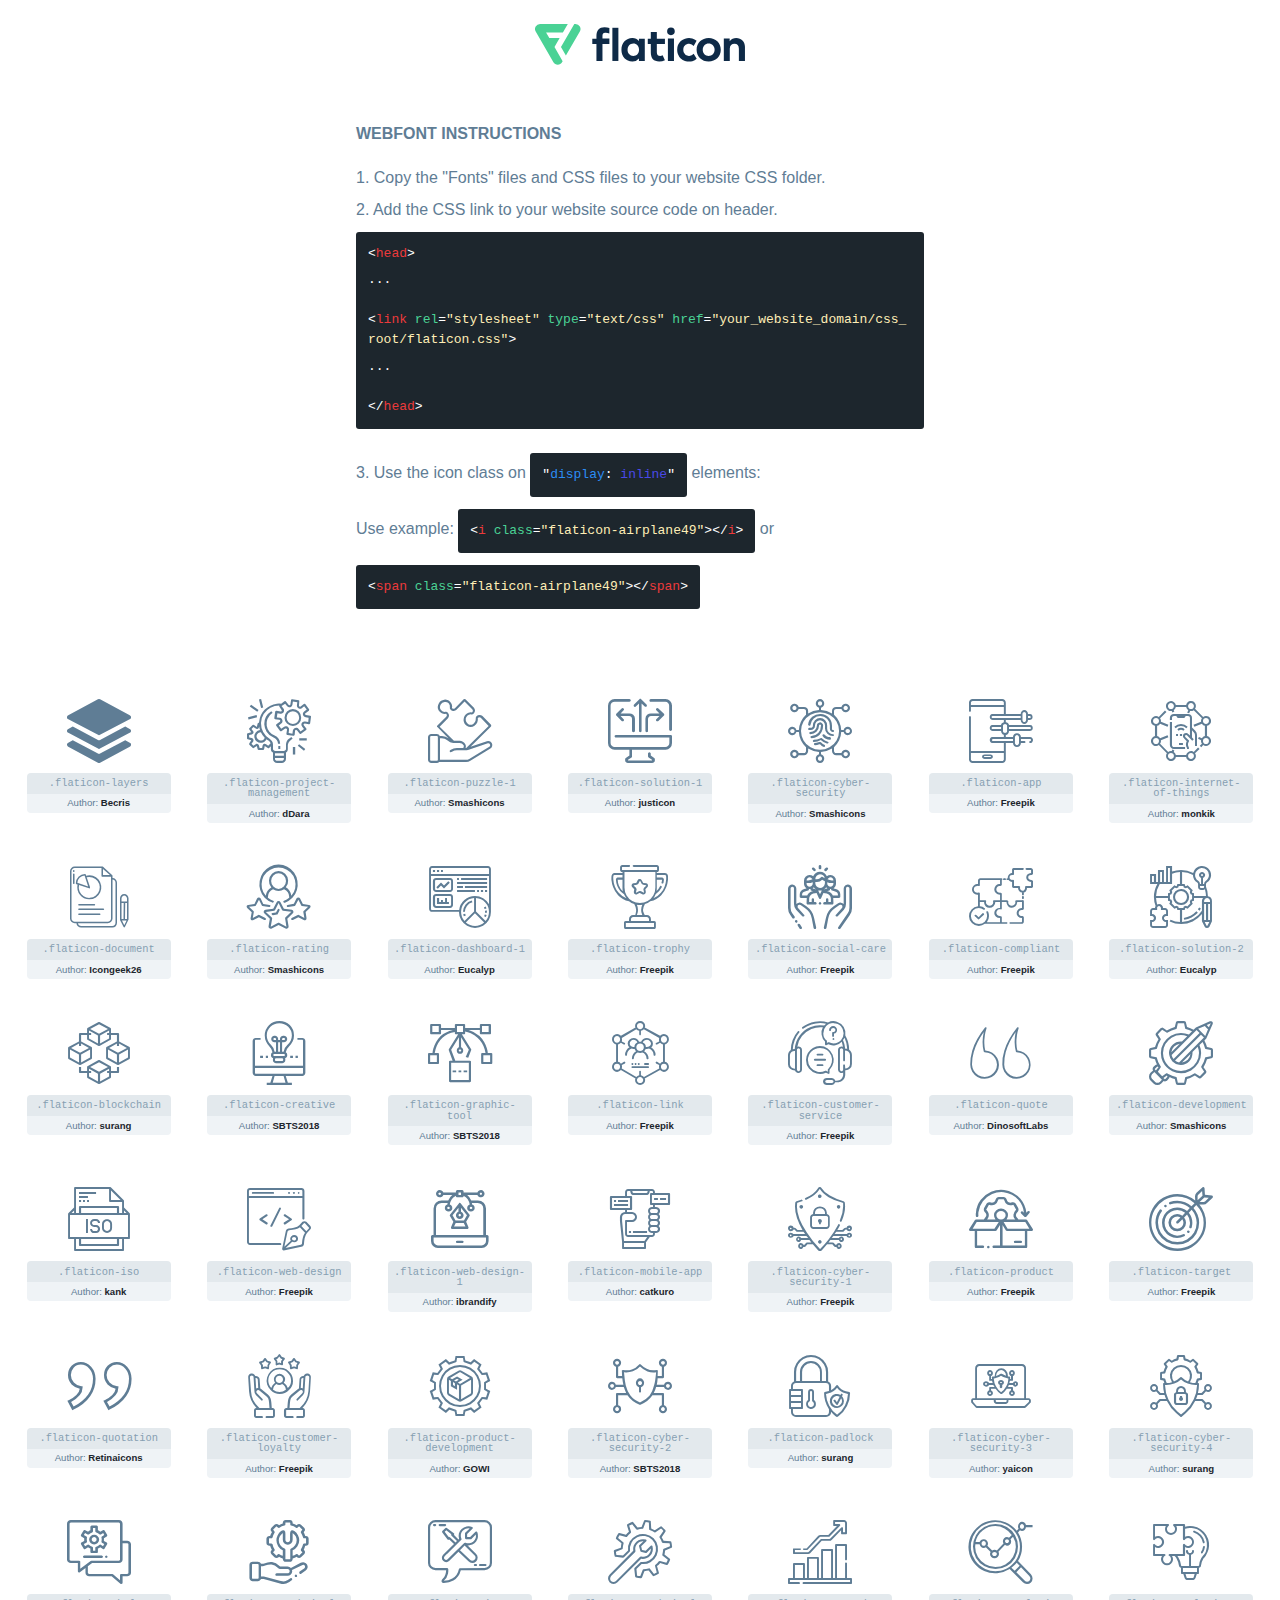
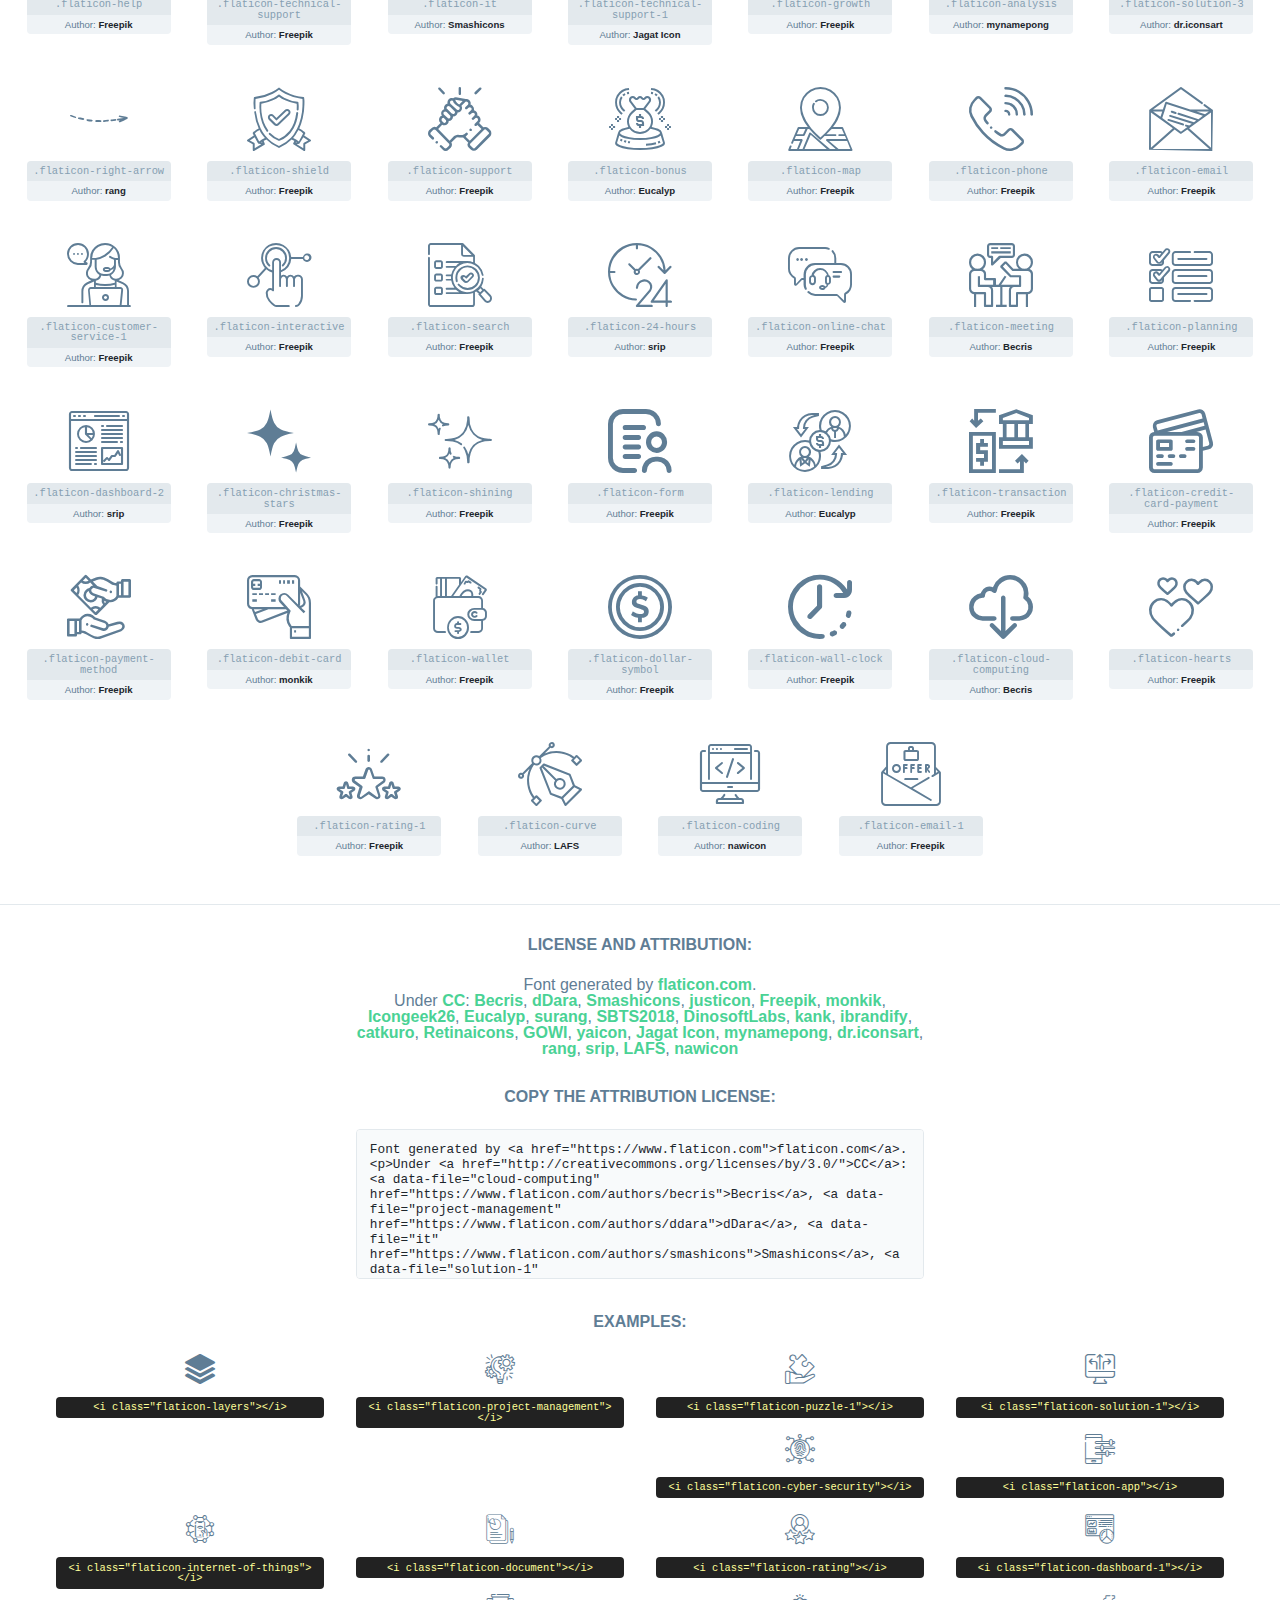
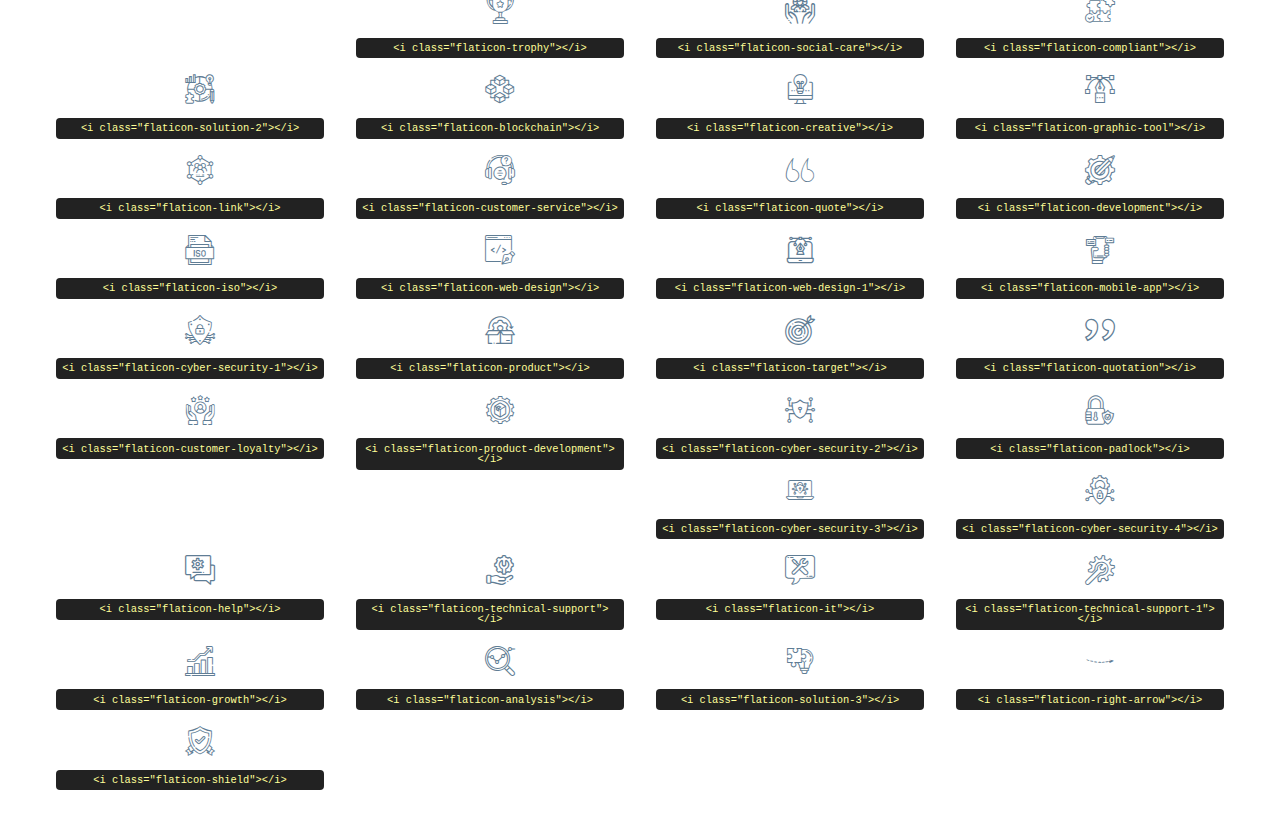
<file: static/fonts/flaticon/flaticon.html>
<!DOCTYPE html>
<html lang="en">
<head>
    <title>Flaticon Webfont</title>
    <link rel="stylesheet" type="text/css" href="flaticon.css"/>
    <meta charset="UTF-8">
    <style>
        html, body, div, span, applet, object, iframe,
        h1, h2, h3, h4, h5, h6, p, blockquote, pre,
        a, abbr, acronym, address, big, cite, code,
        del, dfn, em, img, ins, kbd, q, s, samp,
        small, strike, strong, sub, sup, tt, var,
        b, u, i, center,
        dl, dt, dd, ol, ul, li,
        fieldset, form, label, legend,
        table, caption, tbody, tfoot, thead, tr, th, td,
        article, aside, canvas, details, embed,
        figure, figcaption, footer, header, hgroup,
        menu, nav, output, ruby, section, summary,
        time, mark, audio, video {
            margin: 0;
            padding: 0;
            border: 0;
            font-size: 100%;
            font: inherit;
            vertical-align: baseline;
        }

        /* HTML5 display-role reset for older browsers */
        article, aside, details, figcaption, figure,
        footer, header, hgroup, menu, nav, section {
            display: block;
        }

        body {
            line-height: 1;
        }

        ol, ul {
            list-style: none;
        }

        blockquote, q {
            quotes: none;
        }

        blockquote:before, blockquote:after,
        q:before, q:after {
            content: '';
            content: none;
        }

        table {
            border-collapse: collapse;
            border-spacing: 0;
        }

        body {
            font-family: Helvetica, Arial, sans-serif;
            font-size: 16px;
            color: #5f7d95;
        }

        a {
            color: #4AD295;
            font-weight: bold;
            text-decoration: none;
        }

        * {
            -moz-box-sizing: border-box;
            -webkit-box-sizing: border-box;
            box-sizing: border-box;
            margin: 0;
            padding: 0;
        }

        [class^="flaticon-"]:before, [class*=" flaticon-"]:before, [class^="flaticon-"]:after, [class*=" flaticon-"]:after {
            font-family: Flaticon;
            font-size: 30px;
            font-style: normal;
            margin-left: 20px;
            color: #333;
        }

        .wrapper {
            max-width: 600px;
            margin: auto;
            padding: 0 1em;
        }

        .title {
            margin-bottom: 24px;
            text-transform: uppercase;
            font-weight: bold;
        }

        header {
            text-align: center;
            padding: 24px;
        }

        header .logo {
            width: 210px;
            height: auto;
            border: none;
            display: inline-block;
        }

        header strong {
            font-size: 28px;
            font-weight: 500;
            vertical-align: middle;
        }

        .demo {
            margin: 2em auto;
            line-height: 1.25em;
        }

        .demo ul li {
            margin-bottom: 12px;
        }

        .demo ul li code {
            background-color: #1D262D;
            border-radius: 3px;
            padding: 12px;
            display: inline-block;
            color: #fff;
            font-family: Consolas, Monaco, Lucida Console, Liberation Mono, DejaVu Sans Mono, Bitstream Vera Sans Mono, Courier New, monospace;
            font-weight: lighter;
            margin-top: 12px;
            font-size: 13px;
            word-break: break-all;
        }

        .demo ul li code .red {
            color: #EC3A3B;
        }

        .demo ul li code .green {
            color: #4AD295;
        }

        .demo ul li code .yellow {
            color: #FFEEB6;
        }

        .demo ul li code .blue {
            color: #2C8CF4;
        }

        .demo ul li code .purple {
            color: #4949E7;
        }

        .demo ul li code .dots {
            margin-top: 0.5em;
            display: block;
        }

        #glyphs {
            border-bottom: 1px solid #E3E9ED;
            padding: 2em 0;
            text-align: center;
        }

        .glyph {
            display: inline-block;
            width: 9em;
            margin: 1em;
            text-align: center;
            vertical-align: top;
            background: #FFF;
        }

        .glyph .flaticon {
            padding: 10px;
            display: block;
            font-family: "Flaticon";
            font-size: 64px;
            line-height: 1;
        }

        .glyph .flaticon:before {
            font-size: 64px;
            color: #5f7d95;
            margin-left: 0;
        }

        .class-name {
            font-size: 0.65em;
            background-color: #E3E9ED;
            color: #869FB2;
            border-radius: 4px 4px 0 0;
            padding: 0.5em;
            font-family: Consolas, Monaco, Lucida Console, Liberation Mono, DejaVu Sans Mono, Bitstream Vera Sans Mono, Courier New, monospace;
        }

        .author-name {
            font-size: 0.6em;
            background-color: #EFF3F6;
            border-top: 0;
            border-radius: 0 0 4px 4px;
            padding: 0.5em;
        }

        .author-name a {
            color: #1D262D;
        }

        .class-name:last-child {
            font-size: 10px;
            color: #888;
        }

        .class-name:last-child a {
            font-size: 10px;
            color: #555;
        }

        .glyph > input {
            display: block;
            width: 100px;
            margin: 5px auto;
            text-align: center;
            font-size: 12px;
            cursor: text;
        }

        .glyph > input.icon-input {
            font-family: "Flaticon";
            font-size: 16px;
            margin-bottom: 10px;
        }

        .attribution .title {
            margin-top: 2em;
        }

        .attribution textarea {
            background-color: #F8FAFB;
            color: #1D262D;
            padding: 1em;
            border: none;
            box-shadow: none;
            border: 1px solid #E3E9ED;
            border-radius: 4px;
            resize: none;
            width: 100%;
            height: 150px;
            font-size: 0.8em;
            font-family: Consolas, Monaco, Lucida Console, Liberation Mono, DejaVu Sans Mono, Bitstream Vera Sans Mono, Courier New, monospace;
            -webkit-appearance: none;
        }

        .attribution textarea:hover {
            border-color: #CFD9E0;
        }

        .attribution textarea:focus {
            border-color: #4AD295;
        }

        .iconsuse {
            margin: 2em auto;
            text-align: center;
            max-width: 1200px;
        }

        .iconsuse:after {
            content: '';
            display: table;
            clear: both;
        }

        .iconsuse .image {
            float: left;
            width: 25%;
            padding: 0 1em;
        }

        .iconsuse .image p {
            margin-bottom: 1em;
        }

        .iconsuse .image span {
            display: block;
            font-size: 0.65em;
            background-color: #222;
            color: #fff;
            border-radius: 4px;
            padding: 0.5em;
            color: #FFFF99;
            margin-top: 1em;
            font-family: Consolas, Monaco, Lucida Console, Liberation Mono, DejaVu Sans Mono, Bitstream Vera Sans Mono, Courier New, monospace;
        }

        .flaticon:before {
            color: #5f7d95;
        }

        #footer {
            text-align: center;
            background-color: #1D262D;
            color: #869FB2;
            padding: 12px;
            font-size: 14px;
        }

        #footer a {
            font-weight: normal;
        }

        @media (max-width: 960px) {
            .iconsuse .image {
                width: 50%;
            }
        }

        .preview {
            width: 100px;
            display: inline-block;
            margin: 10px;
        }

        .preview .inner {
            display: inline-block;
            width: 100%;
            text-align: center;
            background: #f5f5f5;
            -webkit-border-radius: 3px 3px 0 0;
            -moz-border-radius: 3px 3px 0 0;
            border-radius: 3px 3px 0 0;
        }

        .preview .inner  {
            line-height: 85px;
            font-size: 40px;
            color: #333;
        }

        .label {
            display: inline-block;
            width: 100%;
            box-sizing: border-box;
            padding: 5px;
            font-size: 10px;
            font-family: Monaco, monospace;
            color: #666;
            white-space: nowrap;
            overflow: hidden;
            text-overflow: ellipsis;
            background: #ddd;
            -webkit-border-radius: 0 0 3px 3px;
            -moz-border-radius: 0 0 3px 3px;
            border-radius: 0 0 3px 3px;
            color: #666;
        }
    </style>
</head>
<body>
    <header>
        <a href="https://www.flaticon.com/" target="_blank" class="logo">
            <svg xmlns="http://www.w3.org/2000/svg" viewBox="0 0 394.3 76.5">
                <path d="M156.6,69.4H145.3V7.1h11.3Z" style="fill:#0e2a47"/>
                <path d="M206.2,69.4h-11V64.8a15.4,15.4,0,0,1-12.6,5.7c-11.6,0-20.3-9.5-20.3-22.1s8.8-22.1,20.3-22.1a15.4,15.4,0,0,1,12.6,5.8V27.5h11Zm-32.4-21c0,6.4,4.2,11.6,10.8,11.6s10.8-4.9,10.8-11.6-4.4-11.6-10.8-11.6S173.9,42,173.9,48.4Z"
                      style="fill:#0e2a47"/>
                <path d="M262.5,13.7a7.2,7.2,0,0,1-14.4,0,7.2,7.2,0,1,1,14.4,0ZM261,69.4H249.6v-42H261Z"
                      style="fill:#0e2a47"/>
                <path id="_Trazado_" data-name="&lt;Trazado&gt;"
                      d="M139.6,17.8a16.6,16.6,0,0,0-8-1.4c-3.2.4-4.9,2-4.9,5.9v5.1h13V37.5h-13v32H115.4v-32h-7.8v-10h7.8V22.2c0-9.9,5.2-16.3,15-16.3a23.4,23.4,0,0,1,9.3,1.8Z"
                      style="fill:#0e2a47"/>
                <path d="M235.1,60c-3.5,0-6.3-1.9-6.3-7.1V37.5H244v-10H228.8V15H217.5V27.5h-5.7v10h5.7V53.7c0,10.9,5.3,16.8,15.7,16.8A22.9,22.9,0,0,0,244,68l-4.3-9.1A12.3,12.3,0,0,1,235.1,60Z"
                      style="fill:#0e2a47"/>
                <path d="M348.9,48.4c0,12.6-9.7,22.1-22.7,22.1s-22.7-9.4-22.7-22.1,9.6-22.1,22.7-22.1S348.9,35.8,348.9,48.4Zm-33.9,0c0,6.8,4.8,11.6,11.1,11.6s11.2-4.8,11.2-11.6-4.8-11.6-11.2-11.6S315.1,41.6,315.1,48.4Z"
                      style="fill:#0e2a47"/>
                <path d="M394.3,42.7V69.4H382.9V46.3c0-6.1-3-9.4-8.2-9.4s-8.9,3.2-8.9,9.5v23H354.6v-42h11v4.9c3-4.5,7.6-6.1,12.3-6.1C387.5,26.3,394.3,33,394.3,42.7Z"
                      style="fill:#0e2a47"/>
                <path d="M298,55.7h0a12.4,12.4,0,0,1-8.2,4.2h-.9l-1.8-.2a10,10,0,0,1-7.4-5.6,13.2,13.2,0,0,1-1.2-5.8,13,13,0,0,1,1.3-5.9,10.1,10.1,0,0,1,7.5-5.5h2.4a11.7,11.7,0,0,1,8.3,4.2l5.5-9.6a19.9,19.9,0,0,0-8.1-4.3,23.4,23.4,0,0,0-6.1-.8,25.2,25.2,0,0,0-7.5,1.1,20.9,20.9,0,0,0-8,4.6,21.9,21.9,0,0,0-6.8,16.4,21.9,21.9,0,0,0,6.7,16.3,20.9,20.9,0,0,0,8,4.6,25.2,25.2,0,0,0,7.7,1.2,23.6,23.6,0,0,0,6.2-.8,20,20,0,0,0,8.1-4.4Z"
                      style="fill:#0e2a47"/>
                <path d="M46.3,26.5H26.9L20.8,16H52.4L61.6,0H9.4A9.3,9.3,0,0,0,1.3,4.7a9.3,9.3,0,0,0,0,9.4L34.6,71.8a9.4,9.4,0,0,0,16.2,0l1.1-1.9L36.6,43.3Z"
                      style="fill:#4ad295"/>
                <path d="M84.2,4.7A9.3,9.3,0,0,0,76.1,0H73.8l-25,43.3,9.2,16L84.2,14A9.3,9.3,0,0,0,84.2,4.7Z"
                      style="fill:#4ad295"/>
            </svg>
        </a>
    </header>
    <section class="demo wrapper">

        <p class="title">Webfont Instructions</p>

        <ul>
            <li>
                <span class="num">1. </span>Copy the "Fonts" files and CSS files to your website CSS folder.
            </li>
            <li>
                <span class="num">2. </span>Add the CSS link to your website source code on header.
                <code class="big">
                    &lt;<span class="red">head</span>&gt;
                    <br/><span class="dots">...</span>
                    <br/>&lt;<span class="red">link</span> <span class="green">rel</span>=<span
                        class="yellow">"stylesheet"</span> <span class="green">type</span>=<span
                        class="yellow">"text/css"</span> <span class="green">href</span>=<span class="yellow">"your_website_domain/css_root/flaticon.css"</span>&gt;
                    <br/><span class="dots">...</span>
                    <br/>&lt;/<span class="red">head</span>&gt;
                </code>
            </li>

            <li>
                <p>
                    <span class="num">3. </span>Use the icon class on <code>"<span class="blue">display</span>:<span
                        class="purple"> inline</span>"</code> elements:
                    <br/>
                    Use example: <code>&lt;<span class="red">i</span> <span class="green">class</span>=<span class="yellow">&quot;flaticon-airplane49&quot;</span>&gt;&lt;/<span
                        class="red">i</span>&gt;</code> or <code>&lt;<span class="red">span</span> <span
                        class="green">class</span>=<span class="yellow">&quot;flaticon-airplane49&quot;</span>&gt;&lt;/<span
                        class="red">span</span>&gt;</code>
            </li>
        </ul>

    </section>
    <section id="glyphs">
            <div class="glyph">
                <i class="flaticon flaticon-layers"></i>
                <div class="class-name">.flaticon-layers</div>
                <div class="author-name">Author: <a data-file="layers" href="https://www.flaticon.com/authors/becris">Becris</a> </div>
            </div>

            <div class="glyph">
                <i class="flaticon flaticon-project-management"></i>
                <div class="class-name">.flaticon-project-management</div>
                <div class="author-name">Author: <a data-file="project-management" href="https://www.flaticon.com/authors/ddara">dDara</a> </div>
            </div>

            <div class="glyph">
                <i class="flaticon flaticon-puzzle-1"></i>
                <div class="class-name">.flaticon-puzzle-1</div>
                <div class="author-name">Author: <a data-file="puzzle-1" href="https://www.flaticon.com/authors/smashicons">Smashicons</a> </div>
            </div>

            <div class="glyph">
                <i class="flaticon flaticon-solution-1"></i>
                <div class="class-name">.flaticon-solution-1</div>
                <div class="author-name">Author: <a data-file="solution-1" href="https://www.flaticon.com/authors/justicon">justicon</a> </div>
            </div>

            <div class="glyph">
                <i class="flaticon flaticon-cyber-security"></i>
                <div class="class-name">.flaticon-cyber-security</div>
                <div class="author-name">Author: <a data-file="cyber-security" href="https://www.flaticon.com/authors/smashicons">Smashicons</a> </div>
            </div>

            <div class="glyph">
                <i class="flaticon flaticon-app"></i>
                <div class="class-name">.flaticon-app</div>
                <div class="author-name">Author: <a data-file="app" href="http://www.freepik.com">Freepik</a> </div>
            </div>

            <div class="glyph">
                <i class="flaticon flaticon-internet-of-things"></i>
                <div class="class-name">.flaticon-internet-of-things</div>
                <div class="author-name">Author: <a data-file="internet-of-things" href="https://www.flaticon.com/authors/monkik">monkik</a> </div>
            </div>

            <div class="glyph">
                <i class="flaticon flaticon-document"></i>
                <div class="class-name">.flaticon-document</div>
                <div class="author-name">Author: <a data-file="document" href="https://www.flaticon.com/authors/icongeek26">Icongeek26</a> </div>
            </div>

            <div class="glyph">
                <i class="flaticon flaticon-rating"></i>
                <div class="class-name">.flaticon-rating</div>
                <div class="author-name">Author: <a data-file="rating" href="https://www.flaticon.com/authors/smashicons">Smashicons</a> </div>
            </div>

            <div class="glyph">
                <i class="flaticon flaticon-dashboard-1"></i>
                <div class="class-name">.flaticon-dashboard-1</div>
                <div class="author-name">Author: <a data-file="dashboard-1" href="https://www.flaticon.com/authors/eucalyp">Eucalyp</a> </div>
            </div>

            <div class="glyph">
                <i class="flaticon flaticon-trophy"></i>
                <div class="class-name">.flaticon-trophy</div>
                <div class="author-name">Author: <a data-file="trophy" href="http://www.freepik.com">Freepik</a> </div>
            </div>

            <div class="glyph">
                <i class="flaticon flaticon-social-care"></i>
                <div class="class-name">.flaticon-social-care</div>
                <div class="author-name">Author: <a data-file="social-care" href="http://www.freepik.com">Freepik</a> </div>
            </div>

            <div class="glyph">
                <i class="flaticon flaticon-compliant"></i>
                <div class="class-name">.flaticon-compliant</div>
                <div class="author-name">Author: <a data-file="compliant" href="http://www.freepik.com">Freepik</a> </div>
            </div>

            <div class="glyph">
                <i class="flaticon flaticon-solution-2"></i>
                <div class="class-name">.flaticon-solution-2</div>
                <div class="author-name">Author: <a data-file="solution-2" href="https://www.flaticon.com/authors/eucalyp">Eucalyp</a> </div>
            </div>

            <div class="glyph">
                <i class="flaticon flaticon-blockchain"></i>
                <div class="class-name">.flaticon-blockchain</div>
                <div class="author-name">Author: <a data-file="blockchain" href="https://www.flaticon.com/authors/surang">surang</a> </div>
            </div>

            <div class="glyph">
                <i class="flaticon flaticon-creative"></i>
                <div class="class-name">.flaticon-creative</div>
                <div class="author-name">Author: <a data-file="creative" href="https://www.flaticon.com/authors/sbts2018">SBTS2018</a> </div>
            </div>

            <div class="glyph">
                <i class="flaticon flaticon-graphic-tool"></i>
                <div class="class-name">.flaticon-graphic-tool</div>
                <div class="author-name">Author: <a data-file="graphic-tool" href="https://www.flaticon.com/authors/sbts2018">SBTS2018</a> </div>
            </div>

            <div class="glyph">
                <i class="flaticon flaticon-link"></i>
                <div class="class-name">.flaticon-link</div>
                <div class="author-name">Author: <a data-file="link" href="http://www.freepik.com">Freepik</a> </div>
            </div>

            <div class="glyph">
                <i class="flaticon flaticon-customer-service"></i>
                <div class="class-name">.flaticon-customer-service</div>
                <div class="author-name">Author: <a data-file="customer-service" href="http://www.freepik.com">Freepik</a> </div>
            </div>

            <div class="glyph">
                <i class="flaticon flaticon-quote"></i>
                <div class="class-name">.flaticon-quote</div>
                <div class="author-name">Author: <a data-file="quote" href="https://www.flaticon.com/authors/dinosoftlabs">DinosoftLabs</a> </div>
            </div>

            <div class="glyph">
                <i class="flaticon flaticon-development"></i>
                <div class="class-name">.flaticon-development</div>
                <div class="author-name">Author: <a data-file="development" href="https://www.flaticon.com/authors/smashicons">Smashicons</a> </div>
            </div>

            <div class="glyph">
                <i class="flaticon flaticon-iso"></i>
                <div class="class-name">.flaticon-iso</div>
                <div class="author-name">Author: <a data-file="iso" href="https://www.flaticon.com/authors/kank">kank</a> </div>
            </div>

            <div class="glyph">
                <i class="flaticon flaticon-web-design"></i>
                <div class="class-name">.flaticon-web-design</div>
                <div class="author-name">Author: <a data-file="web-design" href="http://www.freepik.com">Freepik</a> </div>
            </div>

            <div class="glyph">
                <i class="flaticon flaticon-web-design-1"></i>
                <div class="class-name">.flaticon-web-design-1</div>
                <div class="author-name">Author: <a data-file="web-design-1" href="https://www.flaticon.com/authors/ibrandify">ibrandify</a> </div>
            </div>

            <div class="glyph">
                <i class="flaticon flaticon-mobile-app"></i>
                <div class="class-name">.flaticon-mobile-app</div>
                <div class="author-name">Author: <a data-file="mobile-app" href="https://www.flaticon.com/authors/catkuro">catkuro</a> </div>
            </div>

            <div class="glyph">
                <i class="flaticon flaticon-cyber-security-1"></i>
                <div class="class-name">.flaticon-cyber-security-1</div>
                <div class="author-name">Author: <a data-file="cyber-security-1" href="http://www.freepik.com">Freepik</a> </div>
            </div>

            <div class="glyph">
                <i class="flaticon flaticon-product"></i>
                <div class="class-name">.flaticon-product</div>
                <div class="author-name">Author: <a data-file="product" href="http://www.freepik.com">Freepik</a> </div>
            </div>

            <div class="glyph">
                <i class="flaticon flaticon-target"></i>
                <div class="class-name">.flaticon-target</div>
                <div class="author-name">Author: <a data-file="target" href="http://www.freepik.com">Freepik</a> </div>
            </div>

            <div class="glyph">
                <i class="flaticon flaticon-quotation"></i>
                <div class="class-name">.flaticon-quotation</div>
                <div class="author-name">Author: <a data-file="quotation" href="https://www.flaticon.com/authors/retinaicons">Retinaicons</a> </div>
            </div>

            <div class="glyph">
                <i class="flaticon flaticon-customer-loyalty"></i>
                <div class="class-name">.flaticon-customer-loyalty</div>
                <div class="author-name">Author: <a data-file="customer-loyalty" href="http://www.freepik.com">Freepik</a> </div>
            </div>

            <div class="glyph">
                <i class="flaticon flaticon-product-development"></i>
                <div class="class-name">.flaticon-product-development</div>
                <div class="author-name">Author: <a data-file="product-development" href="https://www.flaticon.com/authors/gowi">GOWI</a> </div>
            </div>

            <div class="glyph">
                <i class="flaticon flaticon-cyber-security-2"></i>
                <div class="class-name">.flaticon-cyber-security-2</div>
                <div class="author-name">Author: <a data-file="cyber-security-2" href="https://www.flaticon.com/authors/sbts2018">SBTS2018</a> </div>
            </div>

            <div class="glyph">
                <i class="flaticon flaticon-padlock"></i>
                <div class="class-name">.flaticon-padlock</div>
                <div class="author-name">Author: <a data-file="padlock" href="https://www.flaticon.com/authors/surang">surang</a> </div>
            </div>

            <div class="glyph">
                <i class="flaticon flaticon-cyber-security-3"></i>
                <div class="class-name">.flaticon-cyber-security-3</div>
                <div class="author-name">Author: <a data-file="cyber-security-3" href="https://www.flaticon.com/authors/yaicon">yaicon</a> </div>
            </div>

            <div class="glyph">
                <i class="flaticon flaticon-cyber-security-4"></i>
                <div class="class-name">.flaticon-cyber-security-4</div>
                <div class="author-name">Author: <a data-file="cyber-security-4" href="https://www.flaticon.com/authors/surang">surang</a> </div>
            </div>

            <div class="glyph">
                <i class="flaticon flaticon-help"></i>
                <div class="class-name">.flaticon-help</div>
                <div class="author-name">Author: <a data-file="help" href="http://www.freepik.com">Freepik</a> </div>
            </div>

            <div class="glyph">
                <i class="flaticon flaticon-technical-support"></i>
                <div class="class-name">.flaticon-technical-support</div>
                <div class="author-name">Author: <a data-file="technical-support" href="http://www.freepik.com">Freepik</a> </div>
            </div>

            <div class="glyph">
                <i class="flaticon flaticon-it"></i>
                <div class="class-name">.flaticon-it</div>
                <div class="author-name">Author: <a data-file="it" href="https://www.flaticon.com/authors/smashicons">Smashicons</a> </div>
            </div>

            <div class="glyph">
                <i class="flaticon flaticon-technical-support-1"></i>
                <div class="class-name">.flaticon-technical-support-1</div>
                <div class="author-name">Author: <a data-file="technical-support-1" href="https://www.flaticon.com/authors/jagat-icon">Jagat Icon</a> </div>
            </div>

            <div class="glyph">
                <i class="flaticon flaticon-growth"></i>
                <div class="class-name">.flaticon-growth</div>
                <div class="author-name">Author: <a data-file="growth" href="http://www.freepik.com">Freepik</a> </div>
            </div>

            <div class="glyph">
                <i class="flaticon flaticon-analysis"></i>
                <div class="class-name">.flaticon-analysis</div>
                <div class="author-name">Author: <a data-file="analysis" href="https://www.flaticon.com/authors/mynamepong">mynamepong</a> </div>
            </div>

            <div class="glyph">
                <i class="flaticon flaticon-solution-3"></i>
                <div class="class-name">.flaticon-solution-3</div>
                <div class="author-name">Author: <a data-file="solution-3" href="https://www.flaticon.com/authors/driconsart">dr.iconsart</a> </div>
            </div>

            <div class="glyph">
                <i class="flaticon flaticon-right-arrow"></i>
                <div class="class-name">.flaticon-right-arrow</div>
                <div class="author-name">Author: <a data-file="right-arrow" href="https://www.flaticon.com/authors/rang">rang</a> </div>
            </div>

            <div class="glyph">
                <i class="flaticon flaticon-shield"></i>
                <div class="class-name">.flaticon-shield</div>
                <div class="author-name">Author: <a data-file="shield" href="http://www.freepik.com">Freepik</a> </div>
            </div>

            <div class="glyph">
                <i class="flaticon flaticon-support"></i>
                <div class="class-name">.flaticon-support</div>
                <div class="author-name">Author: <a data-file="support" href="http://www.freepik.com">Freepik</a> </div>
            </div>

            <div class="glyph">
                <i class="flaticon flaticon-bonus"></i>
                <div class="class-name">.flaticon-bonus</div>
                <div class="author-name">Author: <a data-file="bonus" href="https://www.flaticon.com/authors/eucalyp">Eucalyp</a> </div>
            </div>

            <div class="glyph">
                <i class="flaticon flaticon-map"></i>
                <div class="class-name">.flaticon-map</div>
                <div class="author-name">Author: <a data-file="map" href="http://www.freepik.com">Freepik</a> </div>
            </div>

            <div class="glyph">
                <i class="flaticon flaticon-phone"></i>
                <div class="class-name">.flaticon-phone</div>
                <div class="author-name">Author: <a data-file="phone" href="http://www.freepik.com">Freepik</a> </div>
            </div>

            <div class="glyph">
                <i class="flaticon flaticon-email"></i>
                <div class="class-name">.flaticon-email</div>
                <div class="author-name">Author: <a data-file="email" href="http://www.freepik.com">Freepik</a> </div>
            </div>

            <div class="glyph">
                <i class="flaticon flaticon-customer-service-1"></i>
                <div class="class-name">.flaticon-customer-service-1</div>
                <div class="author-name">Author: <a data-file="customer-service-1" href="http://www.freepik.com">Freepik</a> </div>
            </div>

            <div class="glyph">
                <i class="flaticon flaticon-interactive"></i>
                <div class="class-name">.flaticon-interactive</div>
                <div class="author-name">Author: <a data-file="interactive" href="http://www.freepik.com">Freepik</a> </div>
            </div>

            <div class="glyph">
                <i class="flaticon flaticon-search"></i>
                <div class="class-name">.flaticon-search</div>
                <div class="author-name">Author: <a data-file="search" href="http://www.freepik.com">Freepik</a> </div>
            </div>

            <div class="glyph">
                <i class="flaticon flaticon-24-hours"></i>
                <div class="class-name">.flaticon-24-hours</div>
                <div class="author-name">Author: <a data-file="24-hours" href="https://www.flaticon.com/authors/srip">srip</a> </div>
            </div>

            <div class="glyph">
                <i class="flaticon flaticon-online-chat"></i>
                <div class="class-name">.flaticon-online-chat</div>
                <div class="author-name">Author: <a data-file="online-chat" href="http://www.freepik.com">Freepik</a> </div>
            </div>

            <div class="glyph">
                <i class="flaticon flaticon-meeting"></i>
                <div class="class-name">.flaticon-meeting</div>
                <div class="author-name">Author: <a data-file="meeting" href="https://www.flaticon.com/authors/becris">Becris</a> </div>
            </div>

            <div class="glyph">
                <i class="flaticon flaticon-planning"></i>
                <div class="class-name">.flaticon-planning</div>
                <div class="author-name">Author: <a data-file="planning" href="http://www.freepik.com">Freepik</a> </div>
            </div>

            <div class="glyph">
                <i class="flaticon flaticon-dashboard-2"></i>
                <div class="class-name">.flaticon-dashboard-2</div>
                <div class="author-name">Author: <a data-file="dashboard-2" href="https://www.flaticon.com/authors/srip">srip</a> </div>
            </div>

            <div class="glyph">
                <i class="flaticon flaticon-christmas-stars"></i>
                <div class="class-name">.flaticon-christmas-stars</div>
                <div class="author-name">Author: <a data-file="christmas-stars" href="http://www.freepik.com">Freepik</a> </div>
            </div>

            <div class="glyph">
                <i class="flaticon flaticon-shining"></i>
                <div class="class-name">.flaticon-shining</div>
                <div class="author-name">Author: <a data-file="shining" href="http://www.freepik.com">Freepik</a> </div>
            </div>

            <div class="glyph">
                <i class="flaticon flaticon-form"></i>
                <div class="class-name">.flaticon-form</div>
                <div class="author-name">Author: <a data-file="form" href="http://www.freepik.com">Freepik</a> </div>
            </div>

            <div class="glyph">
                <i class="flaticon flaticon-lending"></i>
                <div class="class-name">.flaticon-lending</div>
                <div class="author-name">Author: <a data-file="lending" href="https://www.flaticon.com/authors/eucalyp">Eucalyp</a> </div>
            </div>

            <div class="glyph">
                <i class="flaticon flaticon-transaction"></i>
                <div class="class-name">.flaticon-transaction</div>
                <div class="author-name">Author: <a data-file="transaction" href="http://www.freepik.com">Freepik</a> </div>
            </div>

            <div class="glyph">
                <i class="flaticon flaticon-credit-card-payment"></i>
                <div class="class-name">.flaticon-credit-card-payment</div>
                <div class="author-name">Author: <a data-file="credit-card-payment" href="http://www.freepik.com">Freepik</a> </div>
            </div>

            <div class="glyph">
                <i class="flaticon flaticon-payment-method"></i>
                <div class="class-name">.flaticon-payment-method</div>
                <div class="author-name">Author: <a data-file="payment-method" href="http://www.freepik.com">Freepik</a> </div>
            </div>

            <div class="glyph">
                <i class="flaticon flaticon-debit-card"></i>
                <div class="class-name">.flaticon-debit-card</div>
                <div class="author-name">Author: <a data-file="debit-card" href="https://www.flaticon.com/authors/monkik">monkik</a> </div>
            </div>

            <div class="glyph">
                <i class="flaticon flaticon-wallet"></i>
                <div class="class-name">.flaticon-wallet</div>
                <div class="author-name">Author: <a data-file="wallet" href="http://www.freepik.com">Freepik</a> </div>
            </div>

            <div class="glyph">
                <i class="flaticon flaticon-dollar-symbol"></i>
                <div class="class-name">.flaticon-dollar-symbol</div>
                <div class="author-name">Author: <a data-file="dollar-symbol" href="http://www.freepik.com">Freepik</a> </div>
            </div>

            <div class="glyph">
                <i class="flaticon flaticon-wall-clock"></i>
                <div class="class-name">.flaticon-wall-clock</div>
                <div class="author-name">Author: <a data-file="wall-clock" href="http://www.freepik.com">Freepik</a> </div>
            </div>

            <div class="glyph">
                <i class="flaticon flaticon-cloud-computing"></i>
                <div class="class-name">.flaticon-cloud-computing</div>
                <div class="author-name">Author: <a data-file="cloud-computing" href="https://www.flaticon.com/authors/becris">Becris</a> </div>
            </div>

            <div class="glyph">
                <i class="flaticon flaticon-hearts"></i>
                <div class="class-name">.flaticon-hearts</div>
                <div class="author-name">Author: <a data-file="hearts" href="http://www.freepik.com">Freepik</a> </div>
            </div>

            <div class="glyph">
                <i class="flaticon flaticon-rating-1"></i>
                <div class="class-name">.flaticon-rating-1</div>
                <div class="author-name">Author: <a data-file="rating-1" href="http://www.freepik.com">Freepik</a> </div>
            </div>

            <div class="glyph">
                <i class="flaticon flaticon-curve"></i>
                <div class="class-name">.flaticon-curve</div>
                <div class="author-name">Author: <a data-file="curve" href="https://www.flaticon.com/authors/lafs">LAFS</a> </div>
            </div>

            <div class="glyph">
                <i class="flaticon flaticon-coding"></i>
                <div class="class-name">.flaticon-coding</div>
                <div class="author-name">Author: <a data-file="coding" href="https://www.flaticon.com/authors/nawicon">nawicon</a> </div>
            </div>

            <div class="glyph">
                <i class="flaticon flaticon-email-1"></i>
                <div class="class-name">.flaticon-email-1</div>
                <div class="author-name">Author: <a data-file="email-1" href="http://www.freepik.com">Freepik</a> </div>
            </div>

    </section>

    <section class="attribution wrapper"   style="text-align:center;">

        <div class="title">License and attribution:</div><div class="attrDiv">Font generated by <a href="https://www.flaticon.com">flaticon.com</a>. <div><p>Under <a href="http://creativecommons.org/licenses/by/3.0/">CC</a>: <a data-file="cloud-computing" href="https://www.flaticon.com/authors/becris">Becris</a>, <a data-file="project-management" href="https://www.flaticon.com/authors/ddara">dDara</a>, <a data-file="it" href="https://www.flaticon.com/authors/smashicons">Smashicons</a>, <a data-file="solution-1" href="https://www.flaticon.com/authors/justicon">justicon</a>, <a data-file="email-1" href="http://www.freepik.com">Freepik</a>, <a data-file="debit-card" href="https://www.flaticon.com/authors/monkik">monkik</a>, <a data-file="document" href="https://www.flaticon.com/authors/icongeek26">Icongeek26</a>, <a data-file="lending" href="https://www.flaticon.com/authors/eucalyp">Eucalyp</a>, <a data-file="cyber-security-4" href="https://www.flaticon.com/authors/surang">surang</a>, <a data-file="cyber-security-2" href="https://www.flaticon.com/authors/sbts2018">SBTS2018</a>, <a data-file="quote" href="https://www.flaticon.com/authors/dinosoftlabs">DinosoftLabs</a>, <a data-file="iso" href="https://www.flaticon.com/authors/kank">kank</a>, <a data-file="web-design-1" href="https://www.flaticon.com/authors/ibrandify">ibrandify</a>, <a data-file="mobile-app" href="https://www.flaticon.com/authors/catkuro">catkuro</a>, <a data-file="quotation" href="https://www.flaticon.com/authors/retinaicons">Retinaicons</a>, <a data-file="product-development" href="https://www.flaticon.com/authors/gowi">GOWI</a>, <a data-file="cyber-security-3" href="https://www.flaticon.com/authors/yaicon">yaicon</a>, <a data-file="technical-support-1" href="https://www.flaticon.com/authors/jagat-icon">Jagat Icon</a>, <a data-file="analysis" href="https://www.flaticon.com/authors/mynamepong">mynamepong</a>, <a data-file="solution-3" href="https://www.flaticon.com/authors/driconsart">dr.iconsart</a>, <a data-file="right-arrow" href="https://www.flaticon.com/authors/rang">rang</a>, <a data-file="dashboard-2" href="https://www.flaticon.com/authors/srip">srip</a>, <a data-file="curve" href="https://www.flaticon.com/authors/lafs">LAFS</a>, <a data-file="coding" href="https://www.flaticon.com/authors/nawicon">nawicon</a></p>  </div>
        </div>
        <div class="title">Copy the Attribution License:</div>

        <textarea onclick="this.focus();this.select();">Font generated by &lt;a href=&quot;https://www.flaticon.com&quot;&gt;flaticon.com&lt;/a&gt;. <p>Under <a href="http://creativecommons.org/licenses/by/3.0/">CC</a>: <a data-file="cloud-computing" href="https://www.flaticon.com/authors/becris">Becris</a>, <a data-file="project-management" href="https://www.flaticon.com/authors/ddara">dDara</a>, <a data-file="it" href="https://www.flaticon.com/authors/smashicons">Smashicons</a>, <a data-file="solution-1" href="https://www.flaticon.com/authors/justicon">justicon</a>, <a data-file="email-1" href="http://www.freepik.com">Freepik</a>, <a data-file="debit-card" href="https://www.flaticon.com/authors/monkik">monkik</a>, <a data-file="document" href="https://www.flaticon.com/authors/icongeek26">Icongeek26</a>, <a data-file="lending" href="https://www.flaticon.com/authors/eucalyp">Eucalyp</a>, <a data-file="cyber-security-4" href="https://www.flaticon.com/authors/surang">surang</a>, <a data-file="cyber-security-2" href="https://www.flaticon.com/authors/sbts2018">SBTS2018</a>, <a data-file="quote" href="https://www.flaticon.com/authors/dinosoftlabs">DinosoftLabs</a>, <a data-file="iso" href="https://www.flaticon.com/authors/kank">kank</a>, <a data-file="web-design-1" href="https://www.flaticon.com/authors/ibrandify">ibrandify</a>, <a data-file="mobile-app" href="https://www.flaticon.com/authors/catkuro">catkuro</a>, <a data-file="quotation" href="https://www.flaticon.com/authors/retinaicons">Retinaicons</a>, <a data-file="product-development" href="https://www.flaticon.com/authors/gowi">GOWI</a>, <a data-file="cyber-security-3" href="https://www.flaticon.com/authors/yaicon">yaicon</a>, <a data-file="technical-support-1" href="https://www.flaticon.com/authors/jagat-icon">Jagat Icon</a>, <a data-file="analysis" href="https://www.flaticon.com/authors/mynamepong">mynamepong</a>, <a data-file="solution-3" href="https://www.flaticon.com/authors/driconsart">dr.iconsart</a>, <a data-file="right-arrow" href="https://www.flaticon.com/authors/rang">rang</a>, <a data-file="dashboard-2" href="https://www.flaticon.com/authors/srip">srip</a>, <a data-file="curve" href="https://www.flaticon.com/authors/lafs">LAFS</a>, <a data-file="coding" href="https://www.flaticon.com/authors/nawicon">nawicon</a></p> 
        </textarea>

    </section>

    <section class="iconsuse">

        <div class="title">Examples:</div>
            <div class="image">
                <p>
                    <i class="flaticon flaticon-layers"></i>
                    <span>&lt;i class=&quot;flaticon-layers&quot;&gt;&lt;/i&gt;</span>
                </p>
            </div>
            <div class="image">
                <p>
                    <i class="flaticon flaticon-project-management"></i>
                    <span>&lt;i class=&quot;flaticon-project-management&quot;&gt;&lt;/i&gt;</span>
                </p>
            </div>
            <div class="image">
                <p>
                    <i class="flaticon flaticon-puzzle-1"></i>
                    <span>&lt;i class=&quot;flaticon-puzzle-1&quot;&gt;&lt;/i&gt;</span>
                </p>
            </div>
            <div class="image">
                <p>
                    <i class="flaticon flaticon-solution-1"></i>
                    <span>&lt;i class=&quot;flaticon-solution-1&quot;&gt;&lt;/i&gt;</span>
                </p>
            </div>
            <div class="image">
                <p>
                    <i class="flaticon flaticon-cyber-security"></i>
                    <span>&lt;i class=&quot;flaticon-cyber-security&quot;&gt;&lt;/i&gt;</span>
                </p>
            </div>
            <div class="image">
                <p>
                    <i class="flaticon flaticon-app"></i>
                    <span>&lt;i class=&quot;flaticon-app&quot;&gt;&lt;/i&gt;</span>
                </p>
            </div>
            <div class="image">
                <p>
                    <i class="flaticon flaticon-internet-of-things"></i>
                    <span>&lt;i class=&quot;flaticon-internet-of-things&quot;&gt;&lt;/i&gt;</span>
                </p>
            </div>
            <div class="image">
                <p>
                    <i class="flaticon flaticon-document"></i>
                    <span>&lt;i class=&quot;flaticon-document&quot;&gt;&lt;/i&gt;</span>
                </p>
            </div>
            <div class="image">
                <p>
                    <i class="flaticon flaticon-rating"></i>
                    <span>&lt;i class=&quot;flaticon-rating&quot;&gt;&lt;/i&gt;</span>
                </p>
            </div>
            <div class="image">
                <p>
                    <i class="flaticon flaticon-dashboard-1"></i>
                    <span>&lt;i class=&quot;flaticon-dashboard-1&quot;&gt;&lt;/i&gt;</span>
                </p>
            </div>
            <div class="image">
                <p>
                    <i class="flaticon flaticon-trophy"></i>
                    <span>&lt;i class=&quot;flaticon-trophy&quot;&gt;&lt;/i&gt;</span>
                </p>
            </div>
            <div class="image">
                <p>
                    <i class="flaticon flaticon-social-care"></i>
                    <span>&lt;i class=&quot;flaticon-social-care&quot;&gt;&lt;/i&gt;</span>
                </p>
            </div>
            <div class="image">
                <p>
                    <i class="flaticon flaticon-compliant"></i>
                    <span>&lt;i class=&quot;flaticon-compliant&quot;&gt;&lt;/i&gt;</span>
                </p>
            </div>
            <div class="image">
                <p>
                    <i class="flaticon flaticon-solution-2"></i>
                    <span>&lt;i class=&quot;flaticon-solution-2&quot;&gt;&lt;/i&gt;</span>
                </p>
            </div>
            <div class="image">
                <p>
                    <i class="flaticon flaticon-blockchain"></i>
                    <span>&lt;i class=&quot;flaticon-blockchain&quot;&gt;&lt;/i&gt;</span>
                </p>
            </div>
            <div class="image">
                <p>
                    <i class="flaticon flaticon-creative"></i>
                    <span>&lt;i class=&quot;flaticon-creative&quot;&gt;&lt;/i&gt;</span>
                </p>
            </div>
            <div class="image">
                <p>
                    <i class="flaticon flaticon-graphic-tool"></i>
                    <span>&lt;i class=&quot;flaticon-graphic-tool&quot;&gt;&lt;/i&gt;</span>
                </p>
            </div>
            <div class="image">
                <p>
                    <i class="flaticon flaticon-link"></i>
                    <span>&lt;i class=&quot;flaticon-link&quot;&gt;&lt;/i&gt;</span>
                </p>
            </div>
            <div class="image">
                <p>
                    <i class="flaticon flaticon-customer-service"></i>
                    <span>&lt;i class=&quot;flaticon-customer-service&quot;&gt;&lt;/i&gt;</span>
                </p>
            </div>
            <div class="image">
                <p>
                    <i class="flaticon flaticon-quote"></i>
                    <span>&lt;i class=&quot;flaticon-quote&quot;&gt;&lt;/i&gt;</span>
                </p>
            </div>
            <div class="image">
                <p>
                    <i class="flaticon flaticon-development"></i>
                    <span>&lt;i class=&quot;flaticon-development&quot;&gt;&lt;/i&gt;</span>
                </p>
            </div>
            <div class="image">
                <p>
                    <i class="flaticon flaticon-iso"></i>
                    <span>&lt;i class=&quot;flaticon-iso&quot;&gt;&lt;/i&gt;</span>
                </p>
            </div>
            <div class="image">
                <p>
                    <i class="flaticon flaticon-web-design"></i>
                    <span>&lt;i class=&quot;flaticon-web-design&quot;&gt;&lt;/i&gt;</span>
                </p>
            </div>
            <div class="image">
                <p>
                    <i class="flaticon flaticon-web-design-1"></i>
                    <span>&lt;i class=&quot;flaticon-web-design-1&quot;&gt;&lt;/i&gt;</span>
                </p>
            </div>
            <div class="image">
                <p>
                    <i class="flaticon flaticon-mobile-app"></i>
                    <span>&lt;i class=&quot;flaticon-mobile-app&quot;&gt;&lt;/i&gt;</span>
                </p>
            </div>
            <div class="image">
                <p>
                    <i class="flaticon flaticon-cyber-security-1"></i>
                    <span>&lt;i class=&quot;flaticon-cyber-security-1&quot;&gt;&lt;/i&gt;</span>
                </p>
            </div>
            <div class="image">
                <p>
                    <i class="flaticon flaticon-product"></i>
                    <span>&lt;i class=&quot;flaticon-product&quot;&gt;&lt;/i&gt;</span>
                </p>
            </div>
            <div class="image">
                <p>
                    <i class="flaticon flaticon-target"></i>
                    <span>&lt;i class=&quot;flaticon-target&quot;&gt;&lt;/i&gt;</span>
                </p>
            </div>
            <div class="image">
                <p>
                    <i class="flaticon flaticon-quotation"></i>
                    <span>&lt;i class=&quot;flaticon-quotation&quot;&gt;&lt;/i&gt;</span>
                </p>
            </div>
            <div class="image">
                <p>
                    <i class="flaticon flaticon-customer-loyalty"></i>
                    <span>&lt;i class=&quot;flaticon-customer-loyalty&quot;&gt;&lt;/i&gt;</span>
                </p>
            </div>
            <div class="image">
                <p>
                    <i class="flaticon flaticon-product-development"></i>
                    <span>&lt;i class=&quot;flaticon-product-development&quot;&gt;&lt;/i&gt;</span>
                </p>
            </div>
            <div class="image">
                <p>
                    <i class="flaticon flaticon-cyber-security-2"></i>
                    <span>&lt;i class=&quot;flaticon-cyber-security-2&quot;&gt;&lt;/i&gt;</span>
                </p>
            </div>
            <div class="image">
                <p>
                    <i class="flaticon flaticon-padlock"></i>
                    <span>&lt;i class=&quot;flaticon-padlock&quot;&gt;&lt;/i&gt;</span>
                </p>
            </div>
            <div class="image">
                <p>
                    <i class="flaticon flaticon-cyber-security-3"></i>
                    <span>&lt;i class=&quot;flaticon-cyber-security-3&quot;&gt;&lt;/i&gt;</span>
                </p>
            </div>
            <div class="image">
                <p>
                    <i class="flaticon flaticon-cyber-security-4"></i>
                    <span>&lt;i class=&quot;flaticon-cyber-security-4&quot;&gt;&lt;/i&gt;</span>
                </p>
            </div>
            <div class="image">
                <p>
                    <i class="flaticon flaticon-help"></i>
                    <span>&lt;i class=&quot;flaticon-help&quot;&gt;&lt;/i&gt;</span>
                </p>
            </div>
            <div class="image">
                <p>
                    <i class="flaticon flaticon-technical-support"></i>
                    <span>&lt;i class=&quot;flaticon-technical-support&quot;&gt;&lt;/i&gt;</span>
                </p>
            </div>
            <div class="image">
                <p>
                    <i class="flaticon flaticon-it"></i>
                    <span>&lt;i class=&quot;flaticon-it&quot;&gt;&lt;/i&gt;</span>
                </p>
            </div>
            <div class="image">
                <p>
                    <i class="flaticon flaticon-technical-support-1"></i>
                    <span>&lt;i class=&quot;flaticon-technical-support-1&quot;&gt;&lt;/i&gt;</span>
                </p>
            </div>
            <div class="image">
                <p>
                    <i class="flaticon flaticon-growth"></i>
                    <span>&lt;i class=&quot;flaticon-growth&quot;&gt;&lt;/i&gt;</span>
                </p>
            </div>
            <div class="image">
                <p>
                    <i class="flaticon flaticon-analysis"></i>
                    <span>&lt;i class=&quot;flaticon-analysis&quot;&gt;&lt;/i&gt;</span>
                </p>
            </div>
            <div class="image">
                <p>
                    <i class="flaticon flaticon-solution-3"></i>
                    <span>&lt;i class=&quot;flaticon-solution-3&quot;&gt;&lt;/i&gt;</span>
                </p>
            </div>
            <div class="image">
                <p>
                    <i class="flaticon flaticon-right-arrow"></i>
                    <span>&lt;i class=&quot;flaticon-right-arrow&quot;&gt;&lt;/i&gt;</span>
                </p>
            </div>
            <div class="image">
                <p>
                    <i class="flaticon flaticon-shield"></i>
                    <span>&lt;i class=&quot;flaticon-shield&quot;&gt;&lt;/i&gt;</span>
                </p>
            </div>
            <div class="image">
                <p>
                    <i class="flaticon flaticon-supp
</file>
<file: static/fonts/flaticon/flaticon.css>
@font-face {
    font-family: "flaticon";
    src: url("flaticon.ttf?baa8c57060bff04d24ac32a01c9c8c94") format("truetype"),
url("flaticon.woff?baa8c57060bff04d24ac32a01c9c8c94") format("woff"),
url("flaticon.woff2?baa8c57060bff04d24ac32a01c9c8c94") format("woff2"),
url("flaticon.eot?baa8c57060bff04d24ac32a01c9c8c94#iefix") format("embedded-opentype"),
url("flaticon.svg?baa8c57060bff04d24ac32a01c9c8c94#flaticon") format("svg");
}

i[class^="flaticon-"]:before, i[class*=" flaticon-"]:before {
    font-family: flaticon !important;
    font-style: normal;
    font-weight: normal !important;
    font-variant: normal;
    text-transform: none;
    line-height: 1;
    -webkit-font-smoothing: antialiased;
    -moz-osx-font-smoothing: grayscale;
}

.flaticon-layers:before {
    content: "\f101";
}
.flaticon-project-management:before {
    content: "\f102";
}
.flaticon-puzzle-1:before {
    content: "\f103";
}
.flaticon-solution-1:before {
    content: "\f104";
}
.flaticon-cyber-security:before {
    content: "\f105";
}
.flaticon-app:before {
    content: "\f106";
}
.flaticon-internet-of-things:before {
    content: "\f107";
}
.flaticon-document:before {
    content: "\f108";
}
.flaticon-rating:before {
    content: "\f109";
}
.flaticon-dashboard-1:before {
    content: "\f10a";
}
.flaticon-trophy:before {
    content: "\f10b";
}
.flaticon-social-care:before {
    content: "\f10c";
}
.flaticon-compliant:before {
    content: "\f10d";
}
.flaticon-solution-2:before {
    content: "\f10e";
}
.flaticon-blockchain:before {
    content: "\f10f";
}
.flaticon-creative:before {
    content: "\f110";
}
.flaticon-graphic-tool:before {
    content: "\f111";
}
.flaticon-link:before {
    content: "\f112";
}
.flaticon-customer-service:before {
    content: "\f113";
}
.flaticon-quote:before {
    content: "\f114";
}
.flaticon-development:before {
    content: "\f115";
}
.flaticon-iso:before {
    content: "\f116";
}
.flaticon-web-design:before {
    content: "\f117";
}
.flaticon-web-design-1:before {
    content: "\f118";
}
.flaticon-mobile-app:before {
    content: "\f119";
}
.flaticon-cyber-security-1:before {
    content: "\f11a";
}
.flaticon-product:before {
    content: "\f11b";
}
.flaticon-target:before {
    content: "\f11c";
}
.flaticon-quotation:before {
    content: "\f11d";
}
.flaticon-customer-loyalty:before {
    content: "\f11e";
}
.flaticon-product-development:before {
    content: "\f11f";
}
.flaticon-cyber-security-2:before {
    content: "\f120";
}
.flaticon-padlock:before {
    content: "\f121";
}
.flaticon-cyber-security-3:before {
    content: "\f122";
}
.flaticon-cyber-security-4:before {
    content: "\f123";
}
.flaticon-help:before {
    content: "\f124";
}
.flaticon-technical-support:before {
    content: "\f125";
}
.flaticon-it:before {
    content: "\f126";
}
.flaticon-technical-support-1:before {
    content: "\f127";
}
.flaticon-growth:before {
    content: "\f128";
}
.flaticon-analysis:before {
    content: "\f129";
}
.flaticon-solution-3:before {
    content: "\f12a";
}
.flaticon-right-arrow:before {
    content: "\f12b";
}
.flaticon-shield:before {
    content: "\f12c";
}
.flaticon-support:before {
    content: "\f12d";
}
.flaticon-bonus:before {
    content: "\f12e";
}
.flaticon-map:before {
    content: "\f12f";
}
.flaticon-phone:before {
    content: "\f130";
}
.flaticon-email:before {
    content: "\f131";
}
.flaticon-customer-service-1:before {
    content: "\f132";
}
.flaticon-interactive:before {
    content: "\f133";
}
.flaticon-search:before {
    content: "\f134";
}
.flaticon-24-hours:before {
    content: "\f135";
}
.flaticon-online-chat:before {
    content: "\f136";
}
.flaticon-meeting:before {
    content: "\f137";
}
.flaticon-planning:before {
    content: "\f138";
}
.flaticon-dashboard-2:before {
    content: "\f139";
}
.flaticon-christmas-stars:before {
    content: "\f13a";
}
.flaticon-shining:before {
    content: "\f13b";
}
.flaticon-form:before {
    content: "\f13c";
}
.flaticon-lending:before {
    content: "\f13d";
}
.flaticon-transaction:before {
    content: "\f13e";
}
.flaticon-credit-card-payment:before {
    content: "\f13f";
}
.flaticon-payment-method:before {
    content: "\f140";
}
.flaticon-debit-card:before {
    content: "\f141";
}
.flaticon-wallet:before {
    content: "\f142";
}
.flaticon-dollar-symbol:before {
    content: "\f143";
}
.flaticon-wall-clock:before {
    content: "\f144";
}
.flaticon-cloud-computing:before {
    content: "\f145";
}
.flaticon-hearts:before {
    content: "\f146";
}
.flaticon-rating-1:before {
    content: "\f147";
}
.flaticon-curve:before {
    content: "\f148";
}
.flaticon-coding:before {
    content: "\f149";
}
.flaticon-email-1:before {
    content: "\f14a";
}
</file>
